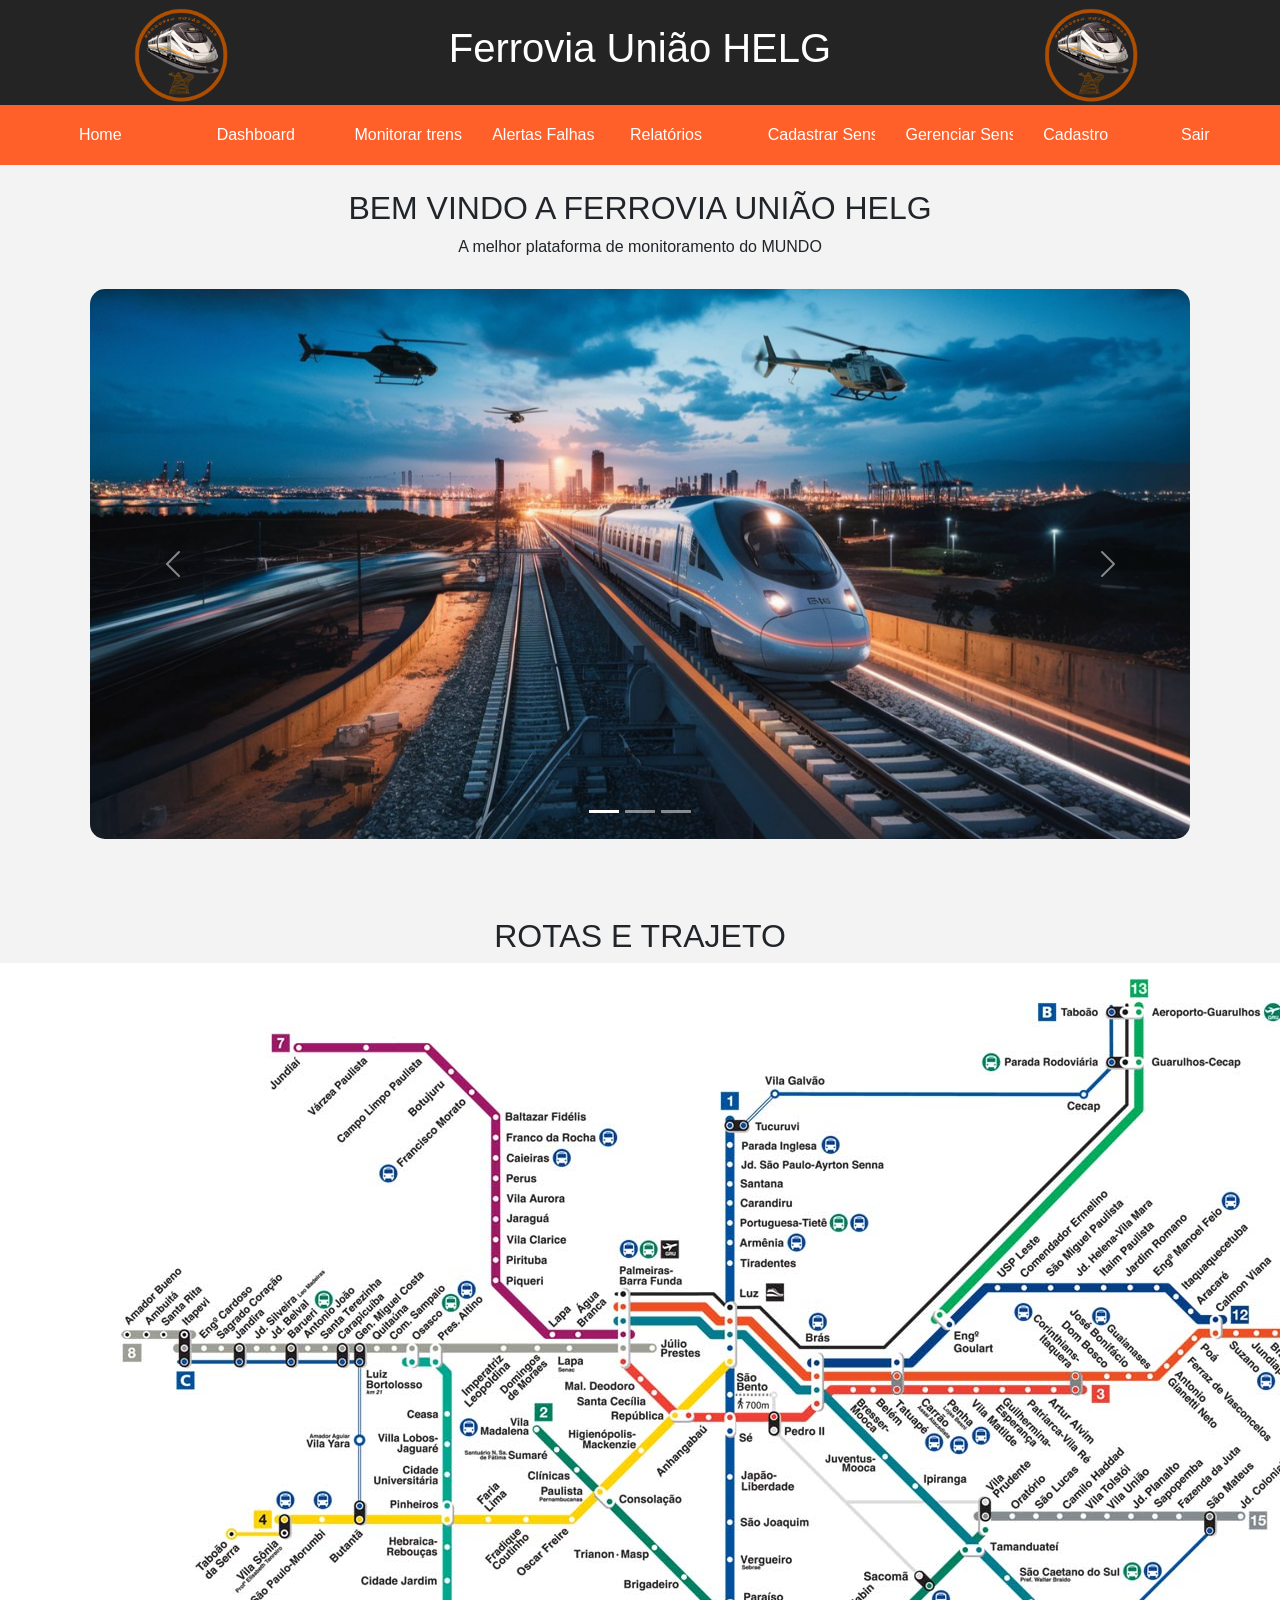
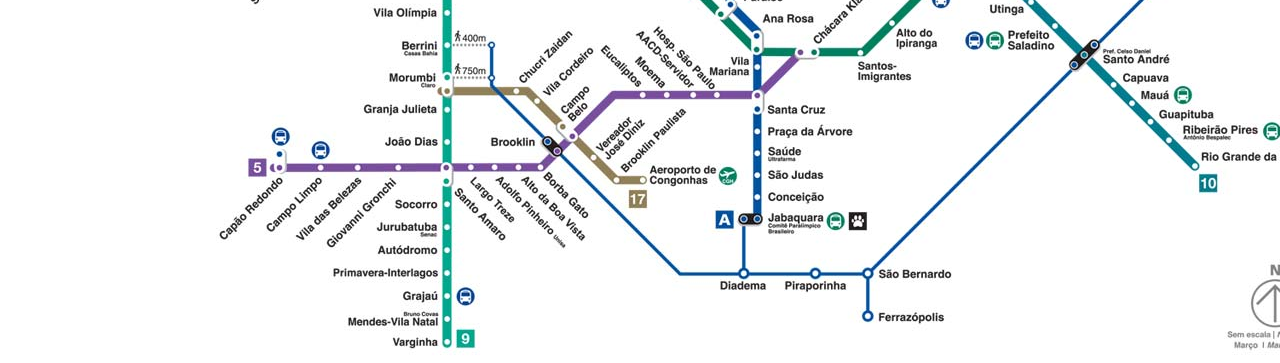
<file: index.html>
<html lang="en">

<head>
    <meta charset="UTF-8">
    <meta name="viewport" content="width=device-width, initial-scale=1.0">
    <title>SA Ferrorama</title>
    <link rel="stylesheet" href="./assets/style/style.css">
    <link href="https://cdn.jsdelivr.net/npm/bootstrap@5.3.8/dist/css/bootstrap.min.css" rel="stylesheet"
        integrity="sha384-sRIl4kxILFvY47J16cr9ZwB07vP4J8+LH7qKQnuqkuIAvNWLzeN8tE5YBujZqJLB" crossorigin="anonymous">

</head>

<body id="P1">
    <header>
        <nav>

            <img class="icon" src="./assets/img/icone trem.png" alt="Ícone Ferrorama">
            <h1>Ferrovia União HELG </h1>
            <img class="icon" src="./assets/img/icone trem.png" alt="Ícone Ferrorama">

        </nav>
    </header>

    <nav id="botoes" class="main-nav">
        <button class="nav-item active" onclick="mostrarConteudo('home')">Home</button>
        <button class="nav-item" onclick="mostrarConteudo('dashboard')">Dashboard</button>
        <button class="nav-item" onclick="mostrarConteudo('monitora')">Monitorar trens</button>
        <button class="nav-item" onclick="mostrarConteudo('alertas')">Alertas Falhas</button>
        <button class="nav-item" onclick="mostrarConteudo('relatorios')">Relatórios</button>
        <button class="nav-item" onclick="mostrarConteudo('cadastro')">Cadastrar Sensores</button>
        <button class="nav-item" onclick="mostrarConteudo('gerenciar')">Gerenciar Sensores</button>
        <button class="nav-item" onclick="mostrarConteudo('cadastro2')">Cadastro</button>
        <button class="nav-item logout" onclick="mostrarConteudo('sair')">Sair</button>
    </nav>


    <div id="home" class="content active">
        <br>

        <h2 class="H222">BEM VINDO A FERROVIA UNIÃO HELG</h2>
        <p class="H222">A melhor plataforma de monitoramento do MUNDO</p>

        <div id="carouselExampleIndicators" class="carousel slide">
            <div class="carousel-indicators">

                <button type="button" data-bs-target="#carouselExampleIndicators" data-bs-slide-to="0" class="active"
                    aria-current="true" aria-label="Slide 1"></button>

                <button type="button" data-bs-target="#carouselExampleIndicators" data-bs-slide-to="1"
                    aria-label="Slide 2"></button>

                <button type="button" data-bs-target="#carouselExampleIndicators" data-bs-slide-to="2"
                    aria-label="Slide 3"></button>
            </div>
            <div class="carousel-inner">
                <div class="carousel-item active">
                    <img src="./assets/img/tre-bala cidade. Home.jpeg" class="d-block w-100" alt="...">
                </div>
                <div class="carousel-item">
                    <img src="./assets/img/trem- bala moderno. Home.jpg" class="d-block w-100" alt="...">
                </div>
                <div class="carousel-item">
                    <img src="./assets/img/trem- bala tunel. Home.jpg" class="d-block w-100" alt="...">
                </div>
            </div>
            <button class="carousel-control-prev" type="button" data-bs-target="#carouselExampleIndicators"
                data-bs-slide="prev">
                <span class="carousel-control-prev-icon" aria-hidden="true"></span>
                <span class="visually-hidden">Previous</span>
            </button>
            <button class="carousel-control-next" type="button" data-bs-target="#carouselExampleIndicators"
                data-bs-slide="next">
                <span class="carousel-control-next-icon" aria-hidden="true"></span>
                <span class="visually-hidden">Next</span>
            </button>
        </div>

        <br>
        <br>
        <center>
            <h2 class="H222"> ROTAS E TRAJETO </h2>

            <div>
                <center><img src="assets/img/trajeto trem.jpg" alt="">
            </div>
    </div>


    <div id="dashboard" class="content">
        <br>
        <br>
        <center><h2>DASHBOARD</h2>
            <br>
        <div class="container">

            <div class="alert-bar">
                <span class="alert-title">2 alertas ativos!</span>
                <span class="alert-text">Sensor 001 offline, Trem TR-45 com atraso</span>
            </div>

            <div class="metrics-grid">
                <div class="card">
                    <div class="card-title">Trens ativos:</div>
                    <div class="card-value text-red">8</div>
                </div>
                <div class="card">
                    <div class="card-title">Sensores online</div>
                    <div class="card-value text-red">47</div>
                </div>
                <div class="card">
                    <div class="card-title">Taxa Sucesso</div>
                    <div class="card-value text-red">98,5%</div>
                </div>
                <div class="card">
                    <div class="card-title">Trocar isso</div>
                    <div class="card-value text-red">42min</div>
                </div>
            </div>

            <div class="table-container">
                <div class="table-title">Trens em operação</div>
                <table>
                    <thead>
                        <tr>
                            <th class="col-id">ID</th>
                            <th class="col-rota">Rota</th>
                            <th class="col-status">Status</th>
                            <th class="col-vel">Velocidade</th>
                            <th class="col-parada">Próxima parada</th>
                        </tr>
                    </thead>
                    <tbody>
                        <tr>
                            <td class="col-id">TR-2401</td>
                            <td class="col-rota">São Paulo &rarr; Rio</td>
                            <td class="col-status status-ok">Em operação</td>
                            <td class="col-vel">120 km/h</td>
                            <td class="col-parada">Santos <span class="text-light">- 15min</span></td>
                        </tr>
                        <tr>
                            <td class="col-id">TR-2402</td>
                            <td class="col-rota">Campinas &rarr; SP</td>
                            <td class="col-status status-ok">Em operação</td>
                            <td class="col-vel">95 km/h</td>
                            <td class="col-parada">Jundiaí <span class="text-light">- 28min</span></td>
                        </tr>
                        <tr>
                            <td class="col-id">TR-2403</td>
                            <td class="col-rota">Campinas &rarr; SP</td>
                            <td class="col-status status-delay">Atraso</td>
                            <td class="col-vel">85 km/h</td>
                            <td class="col-parada">Itu <span class="text-light">- 35min</span></td>
                        </tr>
                    </tbody>
                </table>
            </div>
        </div>
    </div>
    

    <div id="monitora" class="content">
        <h2>Monitorar trens</h2>
    </div>


    <div id="alertas" class="content">
        <h2>Monitorar Alertas e Falhas</h2>
        <p>Conteúdo dos alertas aqui</p>
    </div>
    
    
    <div id="relatorios" class="content">
        <h2>Relatórios</h2>

    
    <div class="container">
        <form class="row g-3">

            <div class="col-md-4">
                <label for="inputPassword4" class="form-label">Tipo de Relatório</label>
                <input type="text" class="form-control" id="inputPassword4" placeholder="ex: Desempenho de Trens">
            </div>
            <div class="col-md-4">
                <label for="inputPassword4" class="form-label">Período</label>
                <input type="number" class="form-control" id="inputPassword4" placeholder="ex: Últimos 30 dias">
            </div>

            <div class="col-md-4">
                <label for="inputPassword4" class="form-label">Formato</label>
                <input type="text" class="form-control" id="inputPassword4" placeholder="ex: PDF">
            </div>

            <div class="col-md-12">
                <button class="btn btn-primary" type="button">Gerar Relatório</button>
            </div>
            </form>
        </div>
    </div>


    <div id="cadastro" class="content">
        <h2>Cadastrar Sensores</h2>
        <br>

        <div class="container">
            <form class="row g-3">

                <div class="col-md-6">
                    <label for="inputEmail4" class="form-label">ID do Sensor</label>
                    <input type="text" class="form-control" id="inputEmail4" placeholder="ex: Sensor 01">
                </div>
                <div class="col-md-6">
                    <label for="inputPassword4" class="form-label">Localização da Plataforma</label>
                    <input type="text" class="form-control" id="inputPassword4" placeholder="ex: Plataforma 1">
                </div>

                <div class="col-md-12">
                    <label for="inputPassword4" class="form-label">Tipo de Sensor</label>
                    <input type="text" class="form-control" id="inputPassword4" placeholder="ex: Temperatura">
                </div>

                <div class="col-12">
                    <label for="inputAddress" class="form-label">Endereço</label>
                    <input type="text" class="form-control" id="inputAddress" placeholder="ex: Rua Max Colin">
                </div>


                <div class="d-grid mt-3">
                    <button class="btn btn-primary" type="button">Cadastrar Sensor</button>
                </div>
            </form>
        </div>
    </div>


    <div id="gerenciar" class="content">

        <div class="col-md-12">

        <h2>Gerenciar Sensores</h2>
                <button class="btn btn-primary" type="button">Novo Sensor</button>
        </div>

        <table class="table">
            <thead>
                <tr>
                    <th scope="col">Id</th>
                    <th scope="col">Sensor</th>
                    <th scope="col">Localização</th>
                    <th scope="col">Tipo de Sensor</th>
                    <th scope="col">Endereço</th>
                    <th scope="col">Status do Sensor</th>
                </tr>
            </thead>
            <tbody>
                <tr>
                    <th scope="row">1</th>
                    <td>Sensor 01</td>
                    <td>Plataforma 1</td>
                    <td>Temperatura</td>
                    <td>Rua Urussanga</td>
                    <td>Ativo</td>

                </tr>
                <tr>
                    <th scope="row">2</th>
                    <td>Sensor 02</td>
                    <td>Plataforma 2</td>
                    <td>Movimento</td>
                    <td>Rua Doutor João Colin</td>
                    <td>Ativo</td>

                </tr>
                <tr>
                    <th scope="row">3</th>
                    <td>Sensor 03</td>
                    <td>Plataforma 3</td>
                    <td>Umidade</td>
                    <td>Rua Max Colin</td>
                    <td>Inativo</td>

                </tr>
            </tbody>
        </table>
    </div>


    <div id="cadastro2" class="content">

        <div class="col-md-12">
        <h2>Cadastro de Usuario</h2>
                <button class="btn btn-primary" type="button">Novo Usuário</button>
        </div>

        <table class="table">
            <thead>
                <tr>
                    <th scope="col">Id</th>
                    <th scope="col">Usuário</th>
                    <th scope="col">Cpf</th>
                    <th scope="col">Email</th>
                </tr>
            </thead>
            <tbody>
                <tr>
                    <th scope="row">1</th>
                    <td>Julio</td>
                    <td>182.986.976-18</td>
                    <td>julioferraz@gmail</td>
                </tr>
                <tr>
                    <th scope="row">2</th>
                    <td>Bruno</td>
                    <td>145.347.869-09</td>
                    <td>brunolion@gmail</td>
                </tr>
                <tr>
                    <th scope="row">3</th>
                    <td>Alisson</td>
                    <td>172.987.735-78</td>
                    <td>alissongfernandez@gmail</td>
                </tr>
            </tbody>
        </table>
    </div>


    <div id="sair" class="content">

        <h2>Sair do Sistema?</h2>
        <p>Sua sessão será encerrada e você será redirecionado para a tela de login!</p>

        <div class="botoes-container">
            <a class="nav-link active" href="./public/login.html">Confirmar</a>
            <a class="nav-link" href="#" onclick="">Cancelar</a>
        </div>
    </div>


    <script src="./script/botoes.js"></script>
    <script src="https://cdn.jsdelivr.net/npm/bootstrap@5.3.8/dist/js/bootstrap.bundle.min.js"
        integrity="sha384-FKyoEForCGlyvwx9Hj09JcYn3nv7wiPVlz7YYwJrWVcXK/BmnVDxM+D2scQbITxI"
        crossorigin="anonymous"></script>

</body>
</html>
</file>
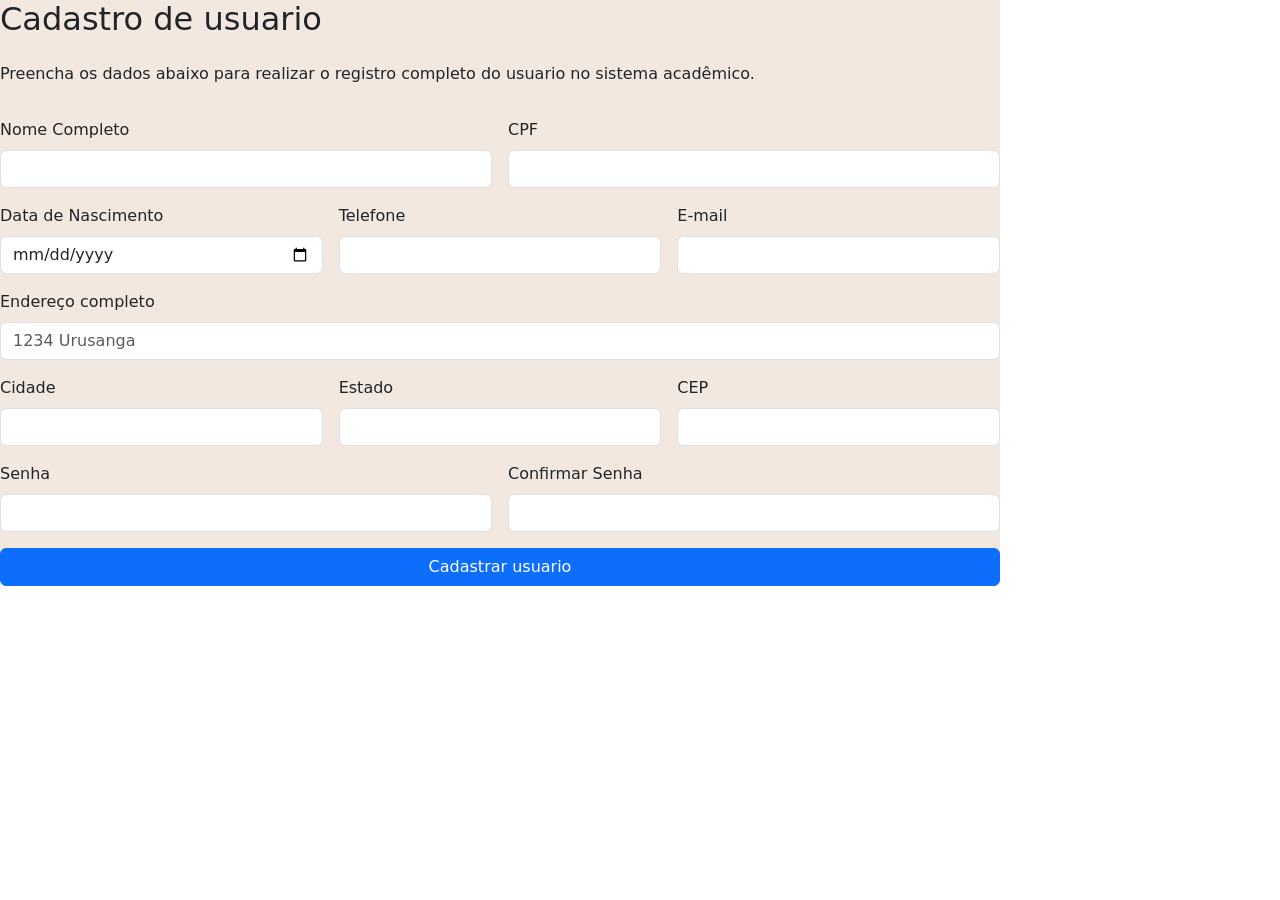
<file: public/cadastro.html>
<!DOCTYPE html>
<html lang="pt-br">

<head>
    <meta charset="UTF-8">
    <title>Cadastro - Ferrovia União</title>
    <link href="https://cdn.jsdelivr.net/npm/bootstrap@5.3.0/dist/css/bootstrap.min.css" rel="stylesheet">

    <link rel="stylesheet" href="../assets/style/style.css">
    
    <script src="https://cdn.jsdelivr.net/npm/bootstrap@5.3.8/dist/js/bootstrap.bundle.min.js"
        integrity="sha384-FKyoEForCGlyvwx9Hj09JcYn3nv7wiPVlz7YYwJrWVcXK/BmnVDxM+D2scQbITxI"
        crossorigin="anonymous"></script>
</head>
<body>
    
    <div class="container">
        <form class="row g-3">

            <h2>Cadastro de usuario</h2>
            <p>Preencha os dados abaixo para realizar o registro completo do usuario no sistema acadêmico.</p>
            <div class="col-md-6">
                <label for="inputEmail4" class="form-label">Nome Completo</label>
                <input type="text" class="form-control" id="inputEmail4">
            </div>
            <div class="col-md-6">
                <label for="inputPassword4" class="form-label">CPF</label>
                <input type="number" class="form-control" id="inputPassword4">
            </div>


            <div class="col-md-4">
                <label for="inputCity" class="form-label">Data de Nascimento</label>
                <input type="date" class="form-control" id="inputCity">
            </div>
            <div class="col-md-4">
                <label for="inputPassword4" class="form-label">Telefone</label>
                <input type="number" class="form-control" id="inputPassword4">
            </div>
            <div class="col-md-4">
                <label for="inputZip" class="form-label">E-mail</label>
                <input type="email" class="form-control" id="inputZip">
            </div>



            <div class="col-12">
                <label for="inputAddress" class="form-label">Endereço completo</label>
                <input type="text" class="form-control" id="inputAddress" placeholder="1234 Urusanga">
            </div>


            <div class="col-md-4">
                <label for="inputCity" class="form-label">Cidade</label>
                <input type="text" class="form-control" id="inputCity">
            </div>
            <div class="col-md-4">
                <label for="inputPassword4" class="form-label">Estado</label>
                <input type="text" class="form-control" id="inputPassword4">
            </div>
            <div class="col-md-4">
                <label for="inputZip" class="form-label">CEP</label>
                <input type="number" class="form-control" id="inputZip">
            </div>
            <div class="col-md-6">
                <label for="inputCity" class="form-label">Senha</label>
                <input type="text" class="form-control" id="inputCity">
            </div>
            <div class="col-md-6">
                <label for="inputPassword4" class="form-label">Confirmar Senha</label>
                <input type="text" class="form-control" id="inputPassword4">
            </div>


            <div class="d-grid mt-3">
                <button class="btn btn-primary" type="button">Cadastrar usuario</button>
            </div>
        </form>
    </div>

</body>

</html>
</file>
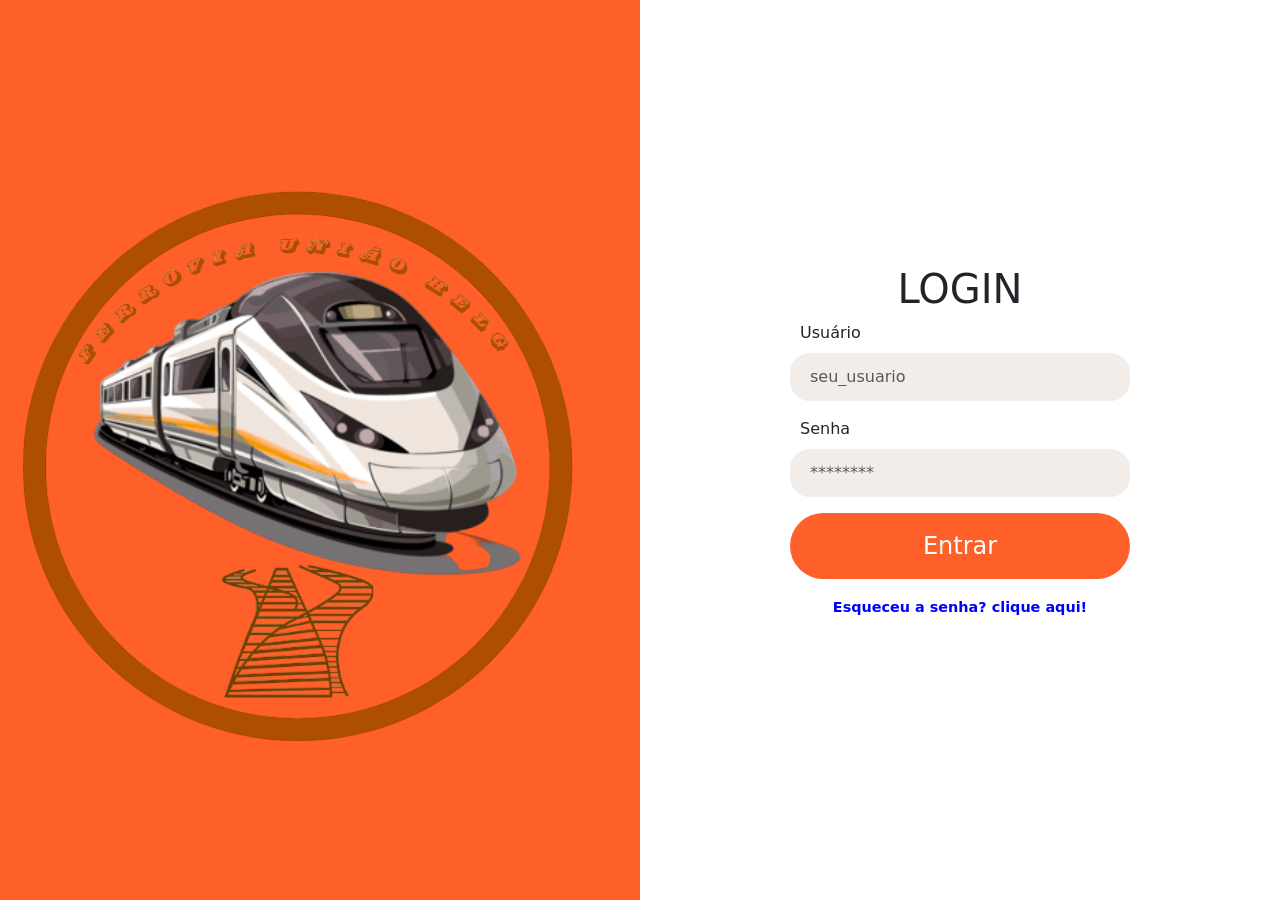
<file: public/login.html>
<!DOCTYPE html>
<html lang="pt-br">
<head>
    <meta charset="UTF-8">
    <title>Tela de Login</title>
    <link href="https://cdn.jsdelivr.net/npm/bootstrap@5.3.0/dist/css/bootstrap.min.css" rel="stylesheet">
    <link rel="stylesheet" href="../assets/style/style.css">
</head>
<body id="P2">

    <div class="container-principal">
        <div class="lado-esquerdo">
            <div class="logo-circulo">
                <img src="../assets/img/icone trem.png" alt="Logo Ferrovia">
            </div>
        </div>

        <div class="lado-direito">
            <div class="login-box">
                <h1 id="h13">LOGIN</h1>
                
                <form>
                    <div class="mb-3">
                        <label for="Usuario" class="form-label">Usuário</label>
                        <input type="usuario" class="form-control custom-input" id="usuario" placeholder="seu_usuario">
                    </div>
                    
                    <div class="mb-3">
                        <label for="Senha1" class="form-label">Senha</label>
                        <input type="password" class="form-control custom-input" id="Senha1" placeholder="********">
                    </div>
                    
                    <button type="submit" class="btn-entrar">Entrar</button>
                    
                    <p class="mt-3 text-center">
                    <a href="nova_senha.html" class="signup-link">Esqueceu a senha? clique aqui!</a>
                    </p>
                </form>
            </div>
        </div>
    </div>

</body>
</html>
</file>
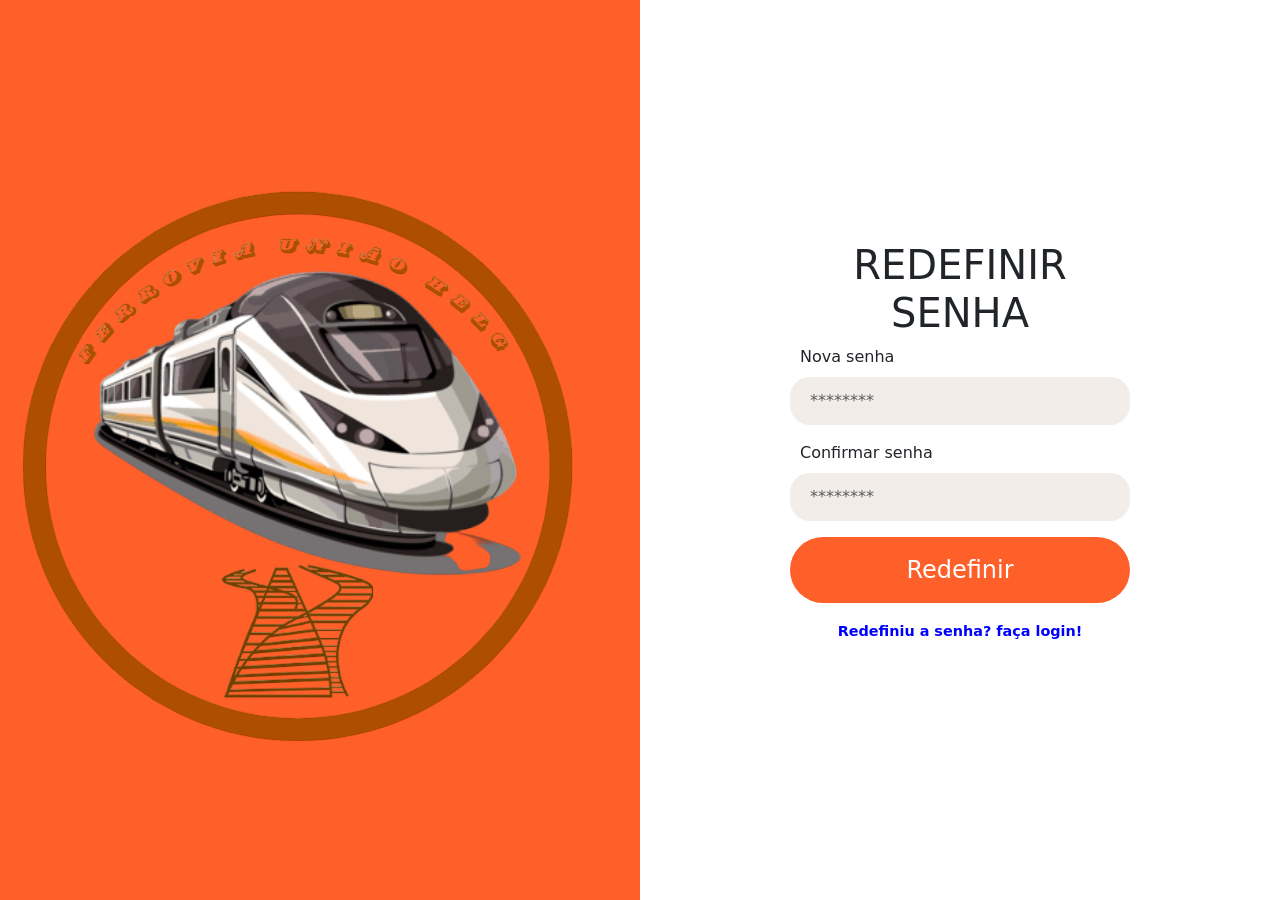
<file: public/nova_senha.html>
<!DOCTYPE html>
<html lang="pt-br">
<head>
    <meta charset="UTF-8">
    <title>Tela de Login</title>
    <link href="https://cdn.jsdelivr.net/npm/bootstrap@5.3.0/dist/css/bootstrap.min.css" rel="stylesheet">
    <link rel="stylesheet" href="../assets/style/style.css">
</head>
<body id="P2">

    <div class="container-principal">
        <div class="lado-esquerdo">
            <div class="logo-circulo">
                <img src="../assets/img/icone trem.png" alt="Logo Ferrovia">
            </div>
        </div>

        <div class="lado-direito">
            <div class="login-box">
                <h1 id="h13">REDEFINIR SENHA</h1>
                
                <form>
                    <div class="mb-3">
                        <label for="Email1" class="form-label">Nova senha</label>
                        <input type="email" class="form-control custom-input" id="Email1" placeholder="********">
                    </div>
                    
                    <div class="mb-3">
                        <label for="Senha1" class="form-label">Confirmar senha</label>
                        <input type="password" class="form-control custom-input" id="Senha1" placeholder="********">
                    </div>
                    
                    <button type="submit" class="btn-entrar">Redefinir</button>
                    
                    <p class="mt-3 text-center">
                    <a href="login.html" class="signup-link">Redefiniu a senha? faça login!</a>
                    </p>
                </form>
            </div>
        </div>
    </div>

</body>
</html>
</file>
<file: assets/style/style.css>
/* Pagina 1 Abaixo */
#P1{
    margin: 0;
    padding: 0px;
    background: #f3f3f3;

}
nav{
    display: flex ;
    justify-content: space-around;
    align-items: center;

    background-color: #242424;
   
    font-family:'Segoe UI', Tahoma, Geneva, Verdana, sans-serif;
    color: rgb(255, 255, 255);
    padding: 0 20px;
}
.icon{
    width: 130px;
}


.nav-item{
    background-color: #ff5f29;
    width: 80px;
    color: white;
    padding-left: 30px;     
    padding-right: 30px;
    border: none;    
    height: 60px;  
    white-space: nowrap;     
             
    
}
.main-nav{
    background-color:#ff5f29; 
    display: flexbox;
}

#carouselExampleIndicators {
    max-width: 1100px;
    margin: 30px auto;
    border-radius: 15px;
    overflow: hidden;
}

.carousel-item {
    height: 550px;
}

.carousel-item img {
    object-fit: cover;
    height: 100%;
}
.H222{
    
    text-align: center;
    font-family:'Segoe UI', Tahoma, Geneva, Verdana, sans-serif;
}
#sair{
    background-color: #969191;
    text-align: center;
    padding: 100px;
    margin: 110px auto;
    width: 500px;
    border-radius: 30px;
}
#cadastro{
    text-align: center;
    padding: 50px;
    margin: 100px auto;
    width: 1100px;
    border-radius: 30px;
}

.container {
    width: 100%;
    max-width: 1000px;
    background-color: #f3e8df; 
    padding: 25px;
    border-radius: 12px;
}


.alert-bar {
    background-color: #fdf6f0;
    padding: 18px 25px;
    border-radius: 15px;
    margin-bottom: 25px;
    font-size: 1.15rem;
    color: #333;
    box-shadow: 0 2px 5px rgba(0,0,0,0.02);
}

.alert-title {
    color: #d97736; 
    font-weight: bold;
    margin-right: 15px;
}


.metrics-grid {
    display: grid;
    grid-template-columns: repeat(4, 1fr);
    gap: 20px;
    margin-bottom: 30px;
}

.card {
    background-color: #b5b5b5; 
    padding: 20px;
    border-radius: 25px;
    text-align: center;
    min-height: 140px;
    display: flex;
    flex-direction: column;
    justify-content: space-between;
}

.card-title {
    font-size: 1.25rem;
    color: #1a1a1a;
    font-weight: 500;
}

.card-value {
    font-size: 2.2rem;
    font-weight: bold;
    margin-top: 10px;
}


.text-red {
    color: #e58484;
}

.container {
    margin: 0;
    padding: 0;
    box-sizing: border-box;
}

.table-container {
    background-color: #b5b5b5; 
    border-radius: 25px;
    padding: 20px 25px;
}

.table-title {
    font-size: 1.35rem;
    color: #1a1a1a;
    margin-bottom: 15px;
    font-weight: 500;
}

table {
    width: 100%;
    border-collapse: collapse;
    font-size: 1.15rem;
}

th {
    font-weight: 500;
    color: #1a1a1a;
    padding-bottom: 12px;
}

td {
    padding: 10px 0;
    color: #1a1a1a;
    vertical-align: middle;
}


.col-id {
     width: 15%; 
     text-align: left; 
}

.col-rota { 
    width: 25%; 
    text-align: left; 
}

.col-status {
     width: 20%; 
     text-align: center; 
}

.col-vel { 
    width: 18%; 
    text-align: center; 
}

.col-parada { 
    width: 22%; 
    text-align: right; 
}

.status-ok {
    color: #1b721d; 
}

.status-delay {
    color: #a81c1c; 
}

.text-light {
    color: #555;
    font-size: 1rem;
}

.container-principal {
    display: flex;
    height: 100vh;
    width: 100%;
}

.lado-esquerdo {
    flex: 1;
    background-color:#ff5f29;;
    display: flex;
    justify-content: center;
    align-items: center;
}

.logo-circulo {
    width: 300px;
    height: 300px;
    border-radius: 50%;
    display: flex;
    justify-content: center;
    align-items: center;
}

.lado-direito {
    flex: 1;
    background-color: white;
    display: flex;
    justify-content: center;
    align-items: center;
    position: relative; 
}

.login-box {
    border: 2px;
    padding: 40px;
    width: 420px;
}

.login-box h1 {
    text-align: center;
}


.custom-input {
    background-color: #f2ede9;
    border: none;
    border-radius: 20px;
    padding: 12px 20px;
}

.btn-entrar {
    width: 100%;
    background-color: #ff5f29;;
    color: white;
    border: none;
    padding: 15px;
    font-size: 1.5rem;
    cursor: pointer;
    border-radius: 100px;
}
.signup-link {
    color: #0000ff;
    text-decoration: none;
    font-weight: bold;
    font-size: 0.9rem;
}


#h13, #p13 {
    text-align: center;
}

.login-box label {
    display: block;
    text-align: left;
    margin-left: 10px; 
}

.login-box {
    max-height: 90vh;
    overflow-y: auto; 
}
.content{
    display: none;
}
.content.active{
    display: block;
    
}
.col-md-12{
    padding: 20px;
    display: flex ;
    justify-content: space-around;
    align-items: center;
}
</file>
